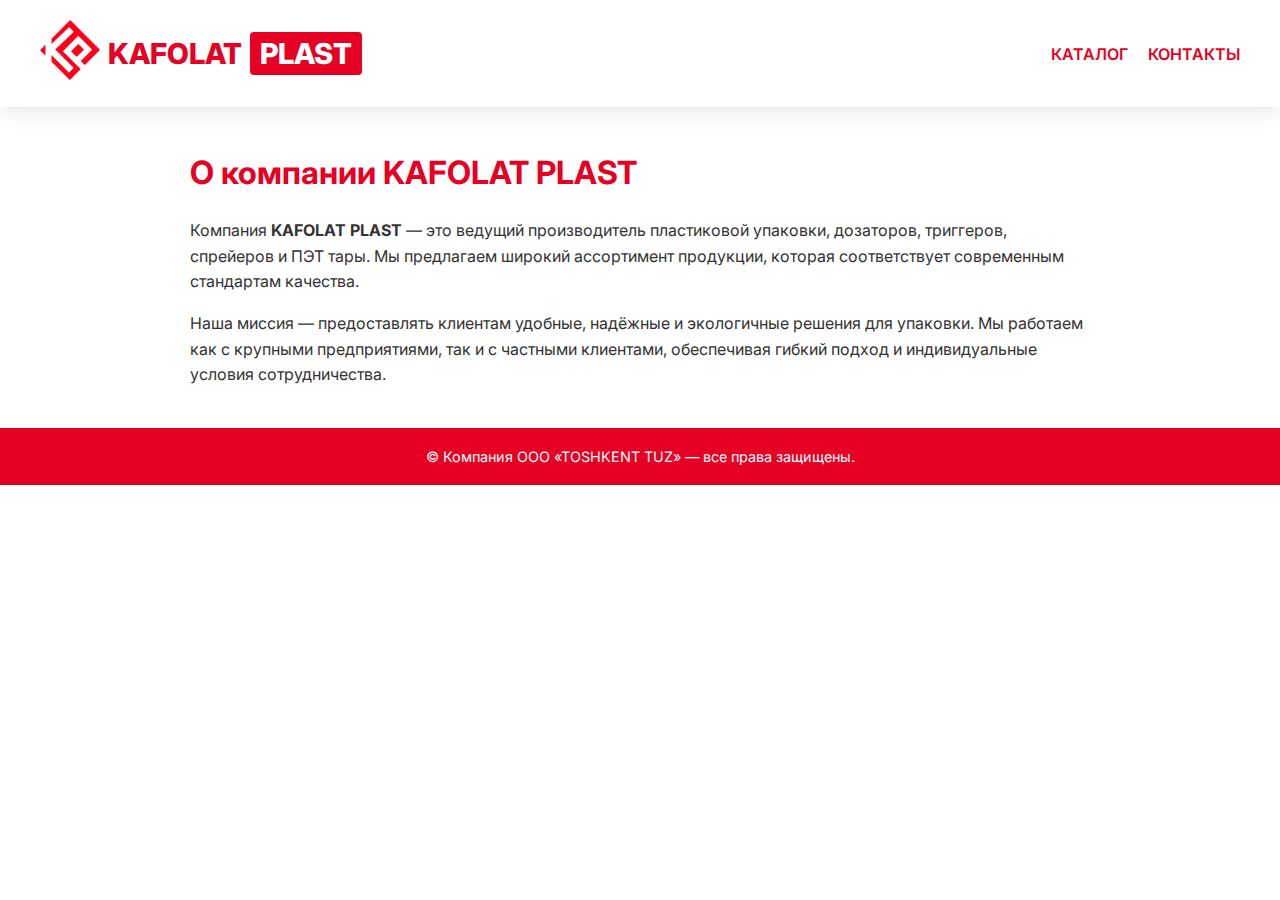
<file: about.html>
<!DOCTYPE html>
<html lang="ru">
<head>
  <meta charset="UTF-8">
  <title>О нас — KAFOLAT PLAST</title>
  <style>
    @import url('https://fonts.googleapis.com/css2?family=Inter:wght@400;600;700;800&display=swap');

    body {
      font-family: 'Inter', sans-serif;
      margin: 0;
      background: white;
      color: #333;
    }

    /* Шапка как в index.html */
    header {
      display: flex;
      justify-content: space-between;
      align-items: center;
      padding: 20px 40px;
      background: white;
      color: #e60023;
      box-shadow: 0 4px 20px rgba(0,0,0,0.1);
    }

    /* Логотип */
    .logo {
      font-size: 1.8rem;
      font-weight: 800;
      display: flex;
      align-items: center;
      gap: 8px;
    }
    .logo-img {
      height: 60px;
      width: auto;
    }
    .logo-red {
      color: #e60023;
    }
    .logo-box {
      background: #e60023;
      color: white;
      padding: 4px 10px;
      border-radius: 4px;
    }

    /* Меню */
    .menu {
      display: flex;
      gap: 20px;
      align-items: center;
    }
    .menu a {
      color: #e60023;
      text-decoration: none;
      font-weight: 600;
      transition: color 0.3s ease;
    }
    .menu a:hover {
      color: #ff4d6d;
    }

    /* Контент */
    main {
      max-width: 900px;
      margin: 40px auto;
      padding: 0 20px;
      line-height: 1.6;
    }

    main h1 {
      color: #e60023;
      font-size: 2rem;
      margin-bottom: 20px;
    }

    footer {
      text-align: center;
      background: #e60023;
      color: white;
      padding: 20px;
      font-size: 0.9rem;
      margin-top: 40px;
    }
  </style>
</head>
<body>

  <header>
    <div class="logo">
      <a href="https://kafolatplast.uz/">
        <img src="images/logo.png" alt="Логотип" class="logo-img">
      </a>    
      <span class="logo-red">KAFOLAT</span>
      <span class="logo-box">PLAST</span>
    </div>
    <div class="menu">
      <a href="index.html">КАТАЛОГ</a>
      <a href="contacts.html">КОНТАКТЫ</a>

    </div>
  </header>

  <main>
    <h1>О компании KAFOLAT PLAST</h1>
    <p>
      Компания <b>KAFOLAT PLAST</b> — это ведущий производитель пластиковой упаковки,
      дозаторов, триггеров, спрейеров и ПЭТ тары. Мы предлагаем широкий ассортимент
      продукции, которая соответствует современным стандартам качества.
    </p>
    <p>
      Наша миссия — предоставлять клиентам удобные, надёжные и экологичные решения
      для упаковки. Мы работаем как с крупными предприятиями, так и с частными клиентами,
      обеспечивая гибкий подход и индивидуальные условия сотрудничества.
    </p>
  </main>

  <footer>
    © Компания OOO «TOSHKENT TUZ» — все права защищены.
  </footer>

</body>
</html>
</file>
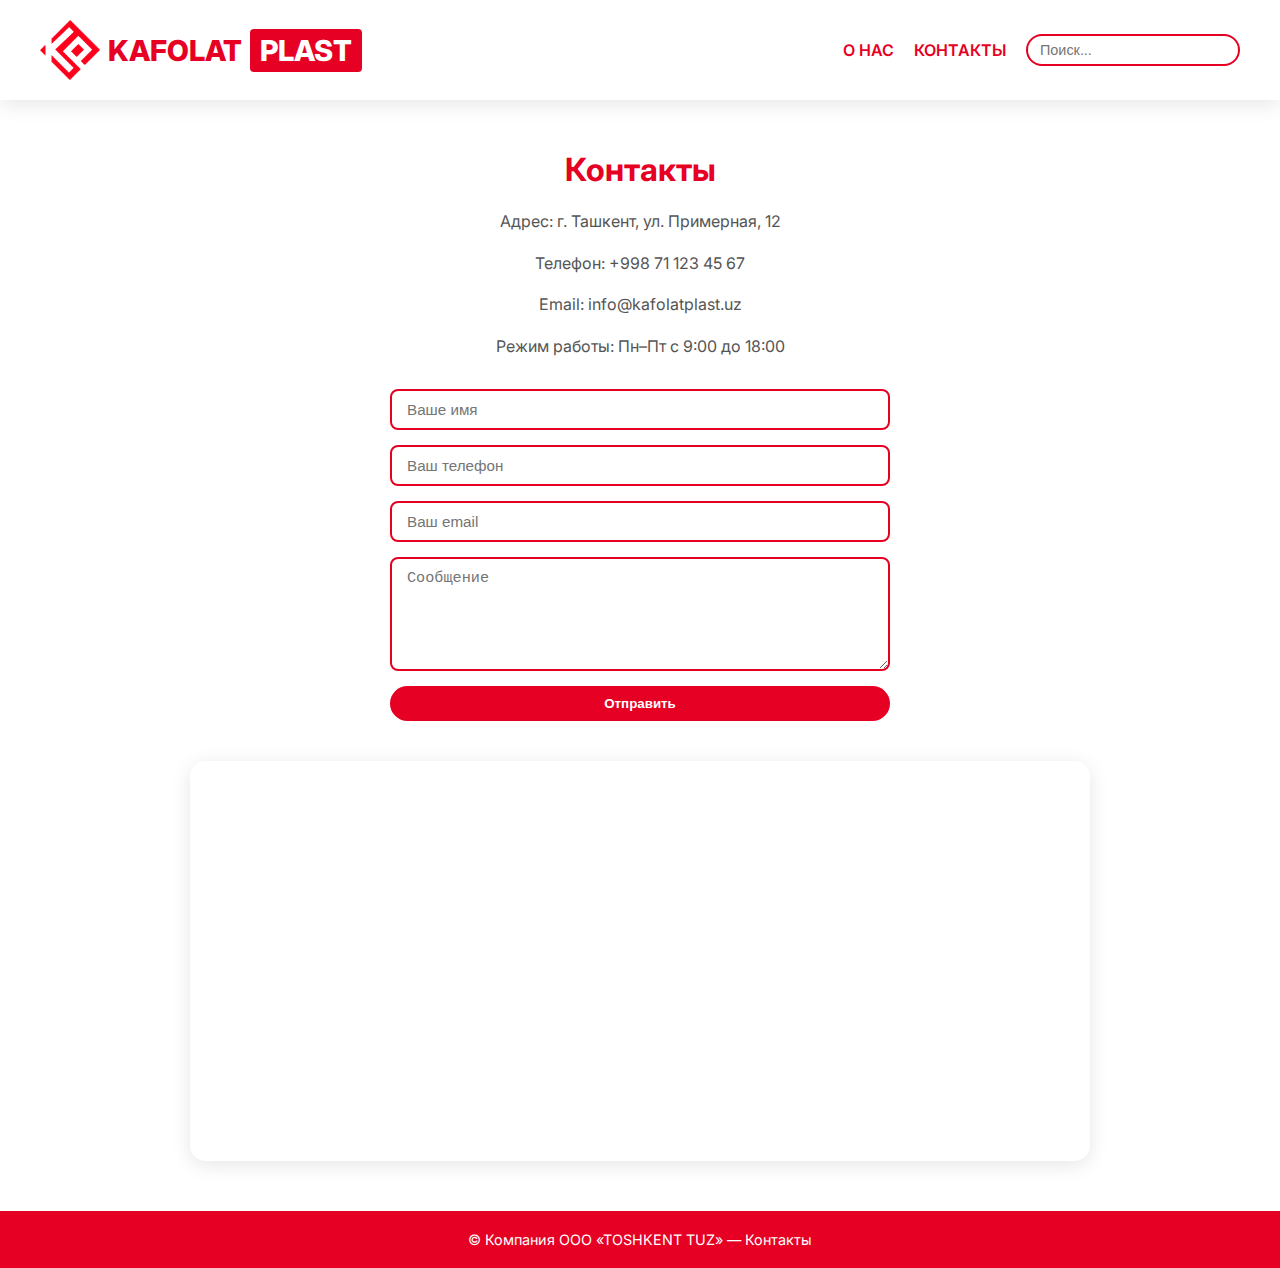
<file: contacts.html>
<!DOCTYPE html>
<html lang="ru">
<head>
  <meta charset="UTF-8">
  <title>KAFOLAT PLAST — Контакты</title>
  <style>
    @import url('https://fonts.googleapis.com/css2?family=Inter:wght@400;600;700;800&display=swap');

    body {
      font-family: 'Inter', sans-serif;
      margin: 0;
      background: white;
      color: #333;
    }
    header {
      display: flex;
      justify-content: space-between;
      align-items: center;
      padding: 20px 40px;
      background: white;
      color: #e60023;
      box-shadow: 0 4px 20px rgba(0,0,0,0.1);
    }

    /* Логотип */
    .logo {
      font-size: 1.8rem;
      font-weight: 800;
      display: flex;
      align-items: center;
      gap: 8px;
    }
    .logo-img {
      height: 60px;
      width: auto;
    }
    .logo-red {
      color: #e60023;
    }
    .logo-box {
      background: #e60023;
      color: white;
      padding: 4px 10px;
      border-radius: 4px;
    }

    /* Меню */
    .menu {
      display: flex;
      gap: 20px;
      align-items: center;
    }
    .menu a {
      color: #e60023;
      text-decoration: none;
      font-weight: 600;
      transition: color 0.3s ease;
    }
    .menu a:hover {
      color: #ff4d6d;
    }

    #search {
      padding: 6px 12px;
      border: 2px solid #e60023;
      border-radius: 20px;
      font-size: 0.9rem;
      outline: none;
      transition: 0.3s;
    }
    #search:focus {
      border-color: #ff4d6d;
      box-shadow: 0 0 5px rgba(230,0,35,0.5);
    }

    main {
      max-width: 900px;
      margin: 50px auto;
      padding: 0 20px;
      text-align: center;
    }

    main h1 {
      color: #e60023;
      margin-bottom: 20px;
      font-size: 2rem;
    }

    main p {
      font-size: 1rem;
      color: #555;
      line-height: 1.6;
      margin-bottom: 15px;
    }

    /* Контактная форма */
    .contact-form {
      margin-top: 30px;
      display: flex;
      flex-direction: column;
      gap: 15px;
      max-width: 500px;
      margin-left: auto;
      margin-right: auto;
    }

    .contact-form input,
    .contact-form textarea {
      padding: 10px 15px;
      border: 2px solid #e60023;
      border-radius: 8px;
      font-size: 0.95rem;
      outline: none;
      transition: 0.3s;
    }

    .contact-form input:focus,
    .contact-form textarea:focus {
      border-color: #ff4d6d;
      box-shadow: 0 0 5px rgba(230,0,35,0.5);
    }

    .contact-form button {
      background: #e60023;
      color: white;
      padding: 10px 20px;
      border: none;
      border-radius: 30px;
      font-weight: 600;
      cursor: pointer;
      transition: 0.3s;
    }

    .contact-form button:hover {
      background: #ff4d6d;
    }

    /* Карта */
    .map-container {
      margin-top: 40px;
      width: 100%;
      max-width: 900px;
      height: 400px;
      margin-left: auto;
      margin-right: auto;
      border-radius: 16px;
      overflow: hidden;
      box-shadow: 0 4px 20px rgba(0,0,0,0.1);
    }

    footer {
      text-align: center;
      background: #e60023;
      color: white;
      padding: 20px;
      font-size: 0.9rem;
      margin-top: 30px;
    }
  </style>
</head>
<body>
  <header>
    <div class="logo">
      <img src="images/logo.png" alt="Логотип" class="logo-img">    
      <span class="logo-red">KAFOLAT</span>
      <span class="logo-box">PLAST</span>
    </div>
    <div class="menu">
      <a href="about.html">О НАС</a>
      <a href="contacts.html">КОНТАКТЫ</a>
      <input type="text" id="search" placeholder="Поиск..." />
    </div>
  </header>

  <main>
    <h1>Контакты</h1>
    <p>Адрес: г. Ташкент, ул. Примерная, 12</p>
    <p>Телефон: +998 71 123 45 67</p>
    <p>Email: info@kafolatplast.uz</p>
    <p>Режим работы: Пн–Пт с 9:00 до 18:00</p>

    <form class="contact-form">
      <input type="text" placeholder="Ваше имя" required>
      <input type="telephone" placeholder="Ваш телефон" required>
      <input type="email" placeholder="Ваш email" required>
      <textarea rows="5" placeholder="Сообщение" required></textarea>
      <button type="submit">Отправить</button>
    </form>

    <div class="map-container">
      <iframe
        src="https://www.google.com/maps/place/OOO+%22TOSHKENT+TUZ%22+(Kafolat)/@41.2151898,69.2728247,18z/data=!4m6!3m5!1s0x38ae61c46460ba27:0x5d0d0733f89f21cf!8m2!3d41.2156522!4d69.2727429!16s%2Fg%2F11kqfdq9zq?entry=ttu&g_ep=EgoyMDI1MDkyMy4wIKXMDSoASAFQAw%3D%3D"
        width="100%" height="100%" style="border:0;" allowfullscreen="" loading="lazy"
        referrerpolicy="no-referrer-when-downgrade">
      </iframe>
    </div>
  </main>

  <footer>
    © Компания OOO «TOSHKENT TUZ» — Контакты
  </footer>
</body>
</html>
</file>
